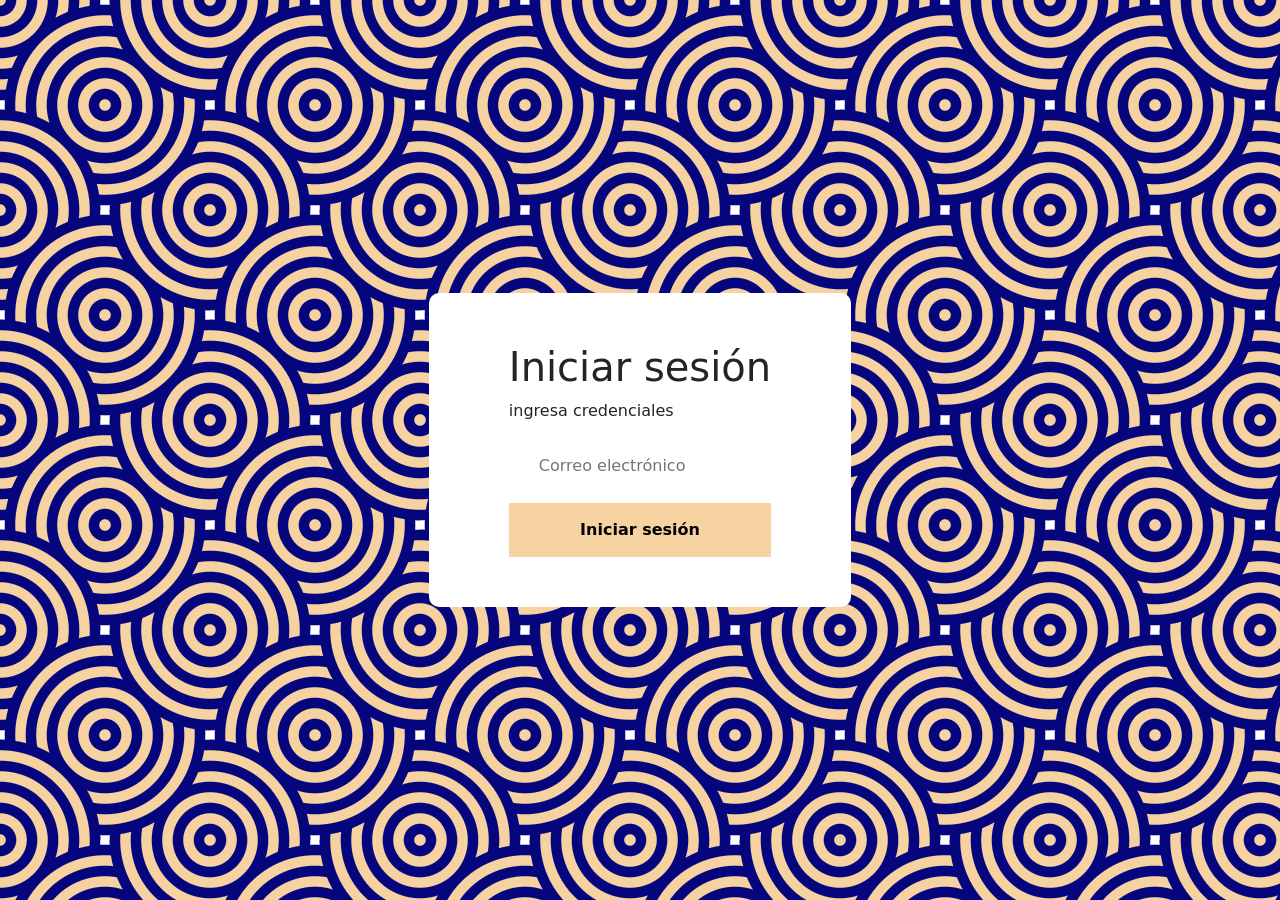
<file: index.html>
<!DOCTYPE html>
<html lang="es">
<head>
    <meta charset="UTF-8">
    <meta name="viewport" content="width=device-width, initial-scale=1.0">
    <link rel="stylesheet" href="../public/login.css">
    <script src="../public/login.js" defer ></script>
    <link href="https://cdn.jsdelivr.net/npm/bootstrap@5.3.3/dist/css/bootstrap.min.css" rel="stylesheet" integrity="sha384-QWTKZyjpPEjISv5WaRU9OFeRpok6YctnYmDr5pNlyT2bRjXh0JMhjY6hW+ALEwIH" crossorigin="anonymous">
    <title>Document</title>
</head>
<body>
   <main>
    <div class="form-container">
        <h1>Iniciar sesión</h1>
        <p>ingresa credenciales</p>
        <form id="login-form" action="">
            <label class="sr-only" for="user">Correo</label>
            <input type="email" required name="user" id="user" placeholder="Correo electrónico">
            
            <button type="submit">Iniciar sesión</button>
        </form>
        <p class="error escondido">Error al iniciar sesión</p>
    </div>
   </main>
</body>

</html>
</file>
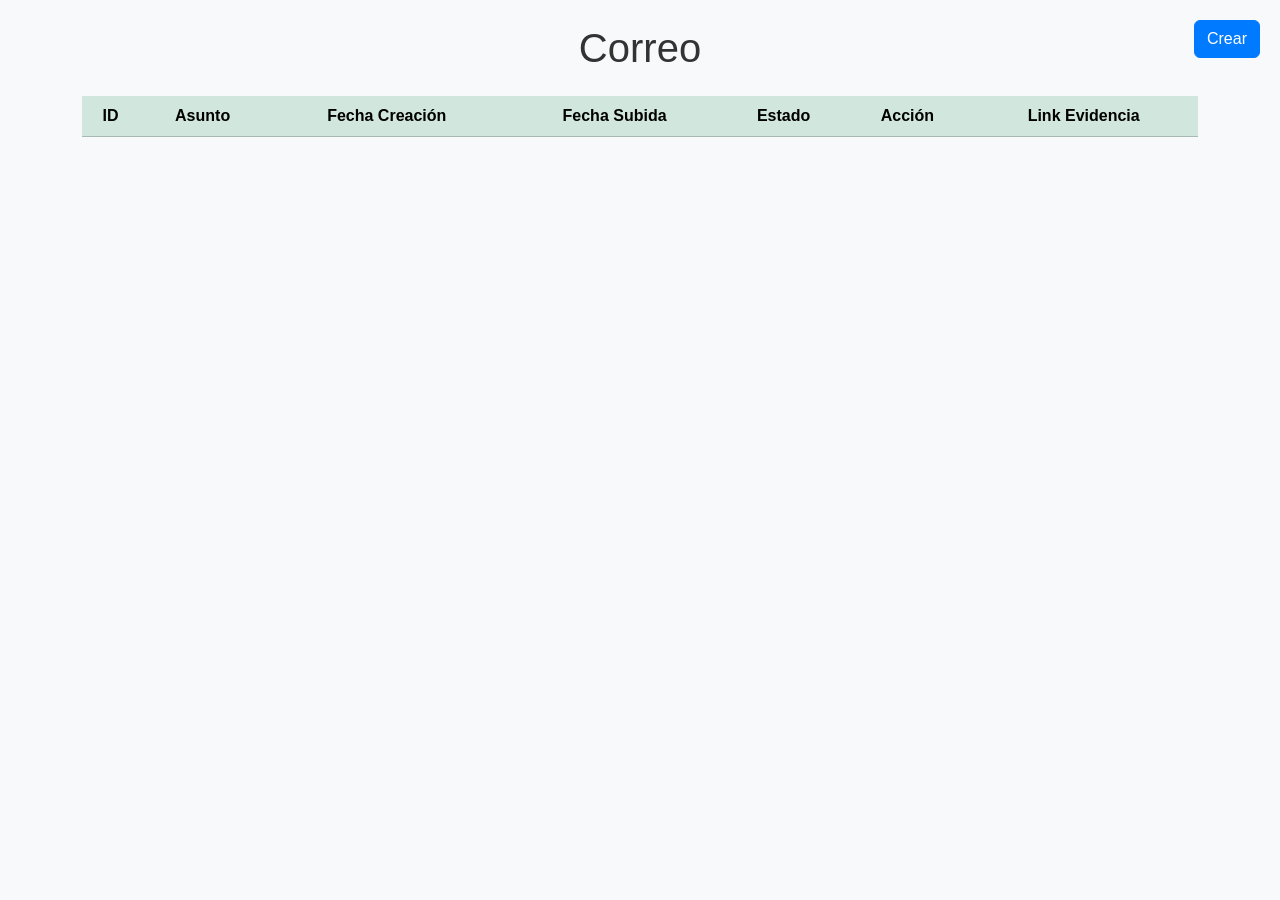
<file: pages/tablas.html>
<!DOCTYPE html>
<html lang="en">
<head>
    <meta charset="UTF-8">
    <meta name="viewport" content="width=device-width, initial-scale=1.0">
    <script src="https://cdn.jsdelivr.net/npm/bootstrap@5.3.3/dist/js/bootstrap.bundle.min.js" integrity="sha384-YvpcrYf0tY3lHB60NNkmXc5s9fDVZLESaAA55NDzOxhy9GkcIdslK1eN7N6jIeHz" crossorigin="anonymous" defer></script>
    <link href="https://cdn.jsdelivr.net/npm/bootstrap@5.3.3/dist/css/bootstrap.min.css" rel="stylesheet" integrity="sha384-QWTKZyjpPEjISv5WaRU9OFeRpok6YctnYmDr5pNlyT2bRjXh0JMhjY6hW+ALEwIH" crossorigin="anonymous">
    <script src="/public/tablas.js" defer></script>
    <link rel="stylesheet" href="/public/tablas.css">
    <title>Document</title>
</head>
<body>

    <div class="container my-4">
        <h1 id="correo" class="text-center mb-4">Correo</h1>
        <button style="position: fixed; top: 20px; right: 20px;" type="button" class="btn btn-primary" data-bs-toggle="modal" data-bs-target="#staticBackdrop">Crear</button>
        <div class="table-responsive">
            <table class="table table-success table-striped">
                <thead>
                    <tr>
                        <th scope="col">ID</th>
                        <th scope="col">Asunto</th>
                        <th scope="col">Fecha Creación</th>
                        <th scope="col">Fecha Subida</th>
                        <th scope="col">Estado</th>
                        <th scope="col">Acción</th>
                        <th scope="col">Link Evidencia</th>
                    </tr>
                </thead>
                <tbody id="tablaInfo">
                    <!-- Aquí se agregarán las filas dinámicamente -->
                </tbody>
            </table>
        </div>
    </div>

    <!-- Modal -->
    <div class="modal fade" id="staticBackdrop" data-bs-backdrop="static" data-bs-keyboard="false" tabindex="-1" aria-labelledby="staticBackdropLabel" aria-hidden="true">
        <div class="modal-dialog">
            <div class="modal-content">
                <div class="modal-header">
                    <h1 class="modal-title fs-5" id="staticBackdropLabel">Crear nueva tarea</h1>
                    <button type="button" class="btn-close" data-bs-dismiss="modal" aria-label="Close"></button>
                </div>
                <div class="modal-body">
                    <form id="tarea-form">
                        <div class="mb-3">
                            <label for="asunto" class="form-label">Asunto</label>
                            <textarea required name="asunto" id="asunto" class="form-control" rows="3" style="resize: none;"></textarea>
                        </div>
                </div>
                <div class="modal-footer">
                    <button type="submit" class="btn btn-primary" onclick="addRow()">Crear</button>
                </div>
                </form>
            </div>
        </div>
    </div>

</body>
</html>
</file>
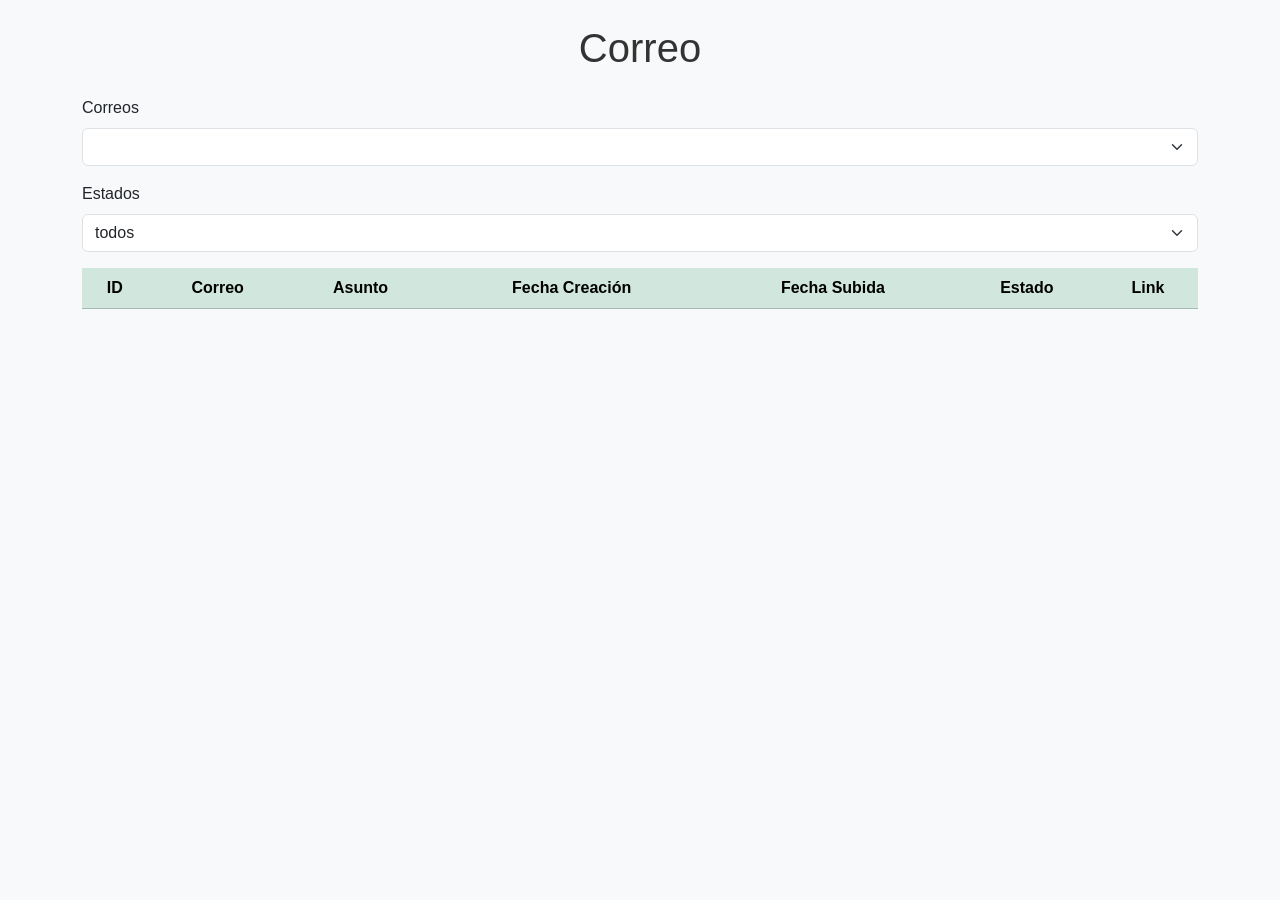
<file: pages/tablasAdmin.html>
<!DOCTYPE html>
<html lang="en">
<head>
    <meta charset="UTF-8">
    <meta name="viewport" content="width=device-width, initial-scale=1.0">
    <script src="https://cdn.jsdelivr.net/npm/bootstrap@5.3.3/dist/js/bootstrap.bundle.min.js" integrity="sha384-YvpcrYf0tY3lHB60NNkmXc5s9fDVZLESaAA55NDzOxhy9GkcIdslK1eN7N6jIeHz" crossorigin="anonymous" defer></script>
    <link href="https://cdn.jsdelivr.net/npm/bootstrap@5.3.3/dist/css/bootstrap.min.css" rel="stylesheet" integrity="sha384-QWTKZyjpPEjISv5WaRU9OFeRpok6YctnYmDr5pNlyT2bRjXh0JMhjY6hW+ALEwIH" crossorigin="anonymous">
    <script src="/public/tablasAdmin.js" defer></script>
    <link rel="stylesheet" href="/public/tablas.css">
    <title>Admin</title>
</head>
<body>

    <div class="container my-4">
        <h1 id="correo" class="text-center mb-4">Correo</h1>
        <div class="mb-3">
            <label for="correos" class="form-label">Correos</label>
            <select name="correos" id="correos" class="form-select" onchange=" valorFiltro()">
               
            </select>
        </div>
        <div class="mb-3">
            <label for="estado" class="form-label">Estados</label>
            <select name="estados" id="estado" class="form-select" onchange="valorFiltro()">
                <option value="todos">todos</option>
                <option value="pendiente">pendiente</option>
                <option value="con evidencia">con evidencia</option>
            </select>
        </div>
        <div class="table-responsive">
            <table class="table table-success table-striped" style="width: 100%; margin: 0 auto;">
                <thead>
                    <tr>
                        <th scope="col">ID</th>
                        <th scope="col">Correo</th>
                        <th scope="col">Asunto</th>
                        <th scope="col">Fecha Creación</th>
                        <th scope="col">Fecha Subida</th>
                        <th scope="col">Estado</th>
                        <th scope="col">Link</th>
                    </tr>
                </thead>
                <tbody id="tablaInfo">
                    <!-- Aquí se agregarán las filas dinámicamente -->
                </tbody>
            </table>
        </div>
    </div>

</body>
<script>
       async function valorFiltro () {
            const correosSelect = document.getElementById('correos');
            const estadoSelect = document.getElementById('estado');
            const correoValue = correosSelect.value;
            const estadoValue = estadoSelect.value;
            console.log(`Correo seleccionado: ${correoValue}`);
            console.log(`Estado seleccionado: ${estadoValue}`);

        let estado = (estadoValue == "todos") ? undefined : estadoValue
            
            const resMongo = await fetch("https://sd-back.onrender.com/api/tablasTodo" ,
            {
            method: "POST",
            headers: {
                "Content-Type": "application/json"
            },
            body: JSON.stringify({
                correo: correoValue,
                estado: estado
            })
        })
        const tbody = document.getElementById('tablaInfo');
        tbody.innerHTML = '';
        const resMongoJson = await resMongo.json()
        // console.log(window.navigator.onLine)




    resMongoJson.forEach((item, index) => {
        const tr = document.createElement("tr");
        const th = document.createElement("th");
        const td1 = document.createElement("td");
        const td2 = document.createElement("td");
        const td3 = document.createElement("td");
        const td4 = document.createElement("td");
        const td5 = document.createElement("td");
        const td6 = document.createElement("td");
        const btn = document.createElement("input");
        const aTd6 = document.createElement("a")

        console.log(item._id);
        th.innerText = "SD_"+ (index + 1);

        td1.innerText = item.asunto;
        td2.innerText = item.fechaini;
        td3.innerText = item.fechaEvi;
        td4.innerText = item.estado;
        td5.innerText = item.correo

        if (item.urlDrive != "") {
            aTd6.innerText = "Link"

            aTd6.href = item.urlDrive
            aTd6.target = "_blank"
        }else{
            aTd6.innerText = "N/A"
        }

        tr.appendChild(th);
        tr.appendChild(td5);
        tr.appendChild(td1);
        tr.appendChild(td2);
        tr.appendChild(td3);
        tr.appendChild(td4);
        tr.appendChild(td6);
        td6.appendChild(aTd6)
        btn.setAttribute("accept", ".pdf")

        tbody.appendChild(tr);

       
    });
            // Aquí puedes llamar a otras funciones o ejecutar cualquier código adicional que necesites
        }
</script>
</html>
</file>
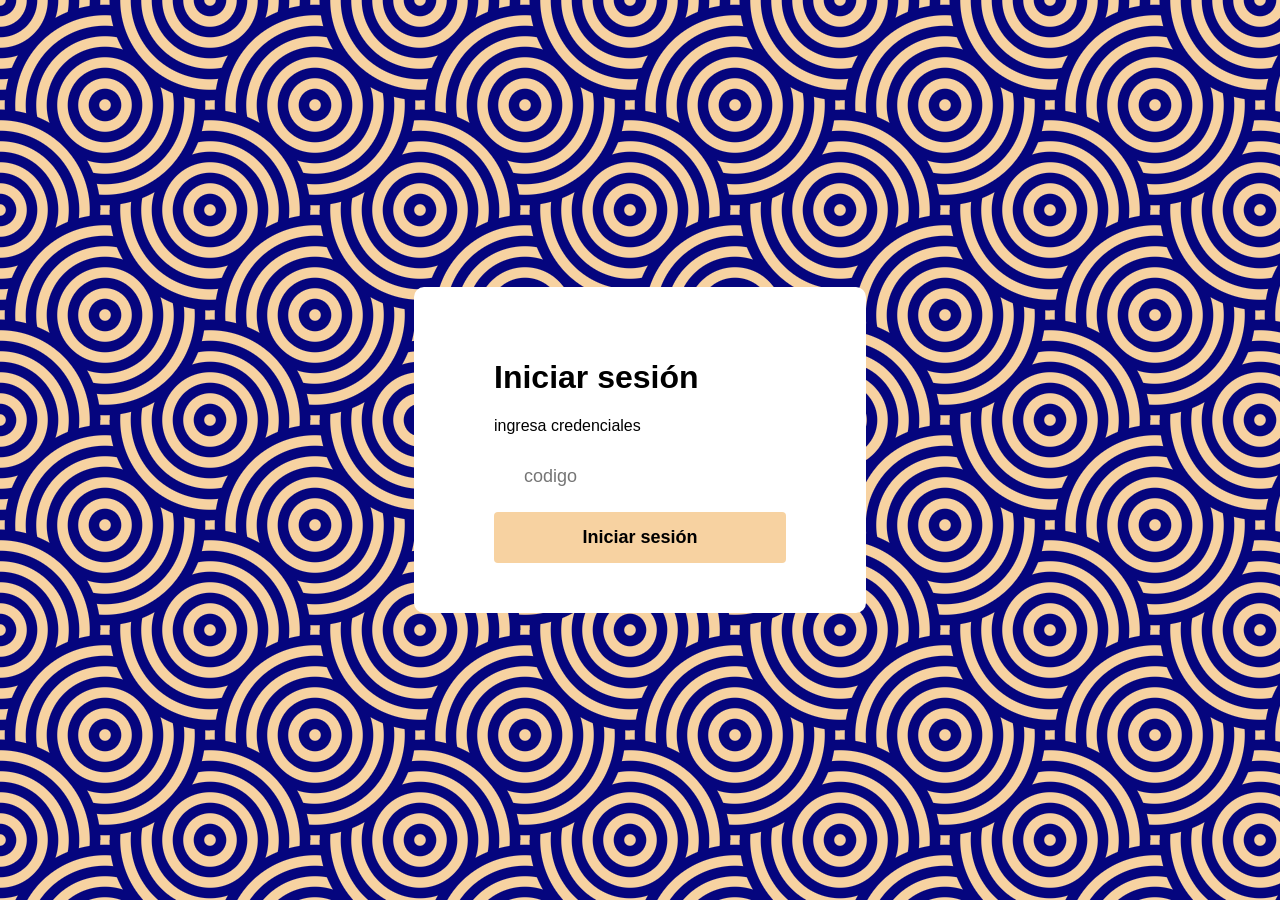
<file: pages/verificacion.html>
<!DOCTYPE html>
<html lang="en">
<head>
    <meta charset="UTF-8">
    <meta name="viewport" content="width=device-width, initial-scale=1.0">
    <script src="/public/verification.js" defer ></script>
    <link rel="stylesheet" href="/public/ver.css">
    <title>Document</title>
</head>
<body>
    <main>
        <div class="ver-container">
            <h1>Iniciar sesión</h1>
            <p>ingresa credenciales</p>
            <form id="ver-form" action="">
                <label class="sr-only" for="code">Correo</label>
                <input type="number"  name="code" id="code" placeholder="codigo">
                <button type="submit">Iniciar sesión</button>
            </form>
            <p class="error escondido">codigo incorrecto</p>
        </div>
       </main>
</body>

</html>
</file>
<file: public/login.css>
body {
    /* background */
        --s: 210px; 
        --c1: #f7d2a1;
        --c2: #05057e;
        
        --_g: 
           var(--c1) 0%  5% ,var(--c2) 6%  15%,var(--c1) 16% 25%,var(--c2) 26% 35%,var(--c1) 36% 45%,
           var(--c2) 46% 55%,var(--c1) 56% 65%,var(--c2) 66% 75%,var(--c1) 76% 85%,var(--c2) 86% 95%,
           #0000 96%;
        background:
          radial-gradient(50% 50% at 100% 0,var(--_g)),
          radial-gradient(50% 50% at 0 100%,var(--_g)),
          radial-gradient(50% 50%,var(--_g)),
          radial-gradient(50% 50%,var(--_g)) calc(var(--s)/2) calc(var(--s)/2)
          var(--c1);
        background-size: var(--s) var(--s);
    
    


    margin: 0;
    font-family: 'Segoe UI', Tahoma, Geneva, Verdana, sans-serif;
    display: flex;
    justify-content: center;
    align-items: center;
    min-height: 100svh;

}

.form-container {
    background: white;
    border-radius: 10px;
    padding: 50px 80px;
}

form {
    display: flex;
    flex-direction: column;
    gap: 10px;
}

form+p, form p {
    text-align: center;
}

.sr-only {
    position: absolute;
    left: -1000000px;
    top: auto;
    width: 1px;
    height: 1px;
    overflow: hidden;
}

input,
button {
    border-radius: 4px;
    border: unset;
    padding: 15px 30px;
    font-size: large;
}
button{
    background-color:#f7d2a1 ;
   
    font-weight: bold;
    cursor: pointer;
}
.error{
 color: rgb(255, 81, 81);
}
.escondido{
    display: none;
}
</file>
<file: public/tablas.css>
.file-input-wrapper, .nohover  {
    position: relative;
    overflow: hidden;
    display: inline-block;
}

.file-input-wrapper input[type="file"] , .nohover input[type="file"]{
    font-size: 100px;
    position: absolute;
    left: 0;
    top: 0;
    opacity: 0;
}

.file-input-label, .nohover  {
    border: 1px solid #ccc;
    display: inline-block;
    padding: 8px 12px;
    cursor: pointer;
    background-color: #f8f9fa;
    border-radius: 4px;
    font-family: Arial, sans-serif;
    font-size: 14px;
    color: #333;
    transition: background-color 0.3s ease;
}

.file-input-label:hover {
    background-color: #e2e6ea;
}

.nohover:hover{
    cursor: not-allowed;
}

.nohover{
    background-color: rgba(128, 128, 128,0.3)
}

body {
    background-color: azure;
    font-family: Arial, sans-serif;
}

h1 {
    text-align: center;
    margin-top: 20px;
    color: #333;
}

th{
    text-align: center;
}

.btn-create {
    position: absolute;
    right: 10px;
    top: 10px;
}

.table-container {
    width: 80%;
    margin: 40px auto;
}

.modal-body label {
    display: block;
    margin-bottom: 10px;
    font-weight: bold;
}

.modal-body textarea {
    resize: none;
    width: 100%;
    min-height: 50px;
    padding: 10px;
    border: 1px solid #ccc;
    border-radius: 4px;
}

/* Estilos generales */
body {
    background-color: #f8f9fa;
}

/* Estilos de la tabla */
.table-success {
    background-color: #d4edda;
}

.table-striped tbody tr:nth-of-type(odd) {
    background-color: rgba(0, 0, 0, .05);
}

/* Estilos del modal */
.modal-content {
    background-color: #f8f9fa;
    border-color: #d4edda;
}

.modal-header, .modal-footer, .modal-body {
    background-color: #d4edda;
}

.btn-primary {
    background-color: #007bff;
    border-color: #007bff;
}

/* Responsividad */
.table-responsive {
    overflow-x: auto;
}

@media (max-width: 768px) {
    .table-responsive {
        border: 0;
    }
}
</file>
<file: public/ver.css>
body {
    /* background */
        --s: 210px; 
        --c1: #f7d2a1;
        --c2: #05057e;
        
        --_g: 
           var(--c1) 0%  5% ,var(--c2) 6%  15%,var(--c1) 16% 25%,var(--c2) 26% 35%,var(--c1) 36% 45%,
           var(--c2) 46% 55%,var(--c1) 56% 65%,var(--c2) 66% 75%,var(--c1) 76% 85%,var(--c2) 86% 95%,
           #0000 96%;
        background:
          radial-gradient(50% 50% at 100% 0,var(--_g)),
          radial-gradient(50% 50% at 0 100%,var(--_g)),
          radial-gradient(50% 50%,var(--_g)),
          radial-gradient(50% 50%,var(--_g)) calc(var(--s)/2) calc(var(--s)/2)
          var(--c1);
        background-size: var(--s) var(--s);
    
    


    margin: 0;
    font-family: 'Segoe UI', Tahoma, Geneva, Verdana, sans-serif;
    display: flex;
    justify-content: center;
    align-items: center;
    min-height: 100svh;

}

.ver-container {
    background: white;
    border-radius: 10px;
    padding: 50px 80px;
}

form {
    display: flex;
    flex-direction: column;
    gap: 10px;
}

form+p, form p {
    text-align: center;
}

.sr-only {
    position: absolute;
    left: -1000000px;
    top: auto;
    width: 1px;
    height: 1px;
    overflow: hidden;
}

input,
button {
    border-radius: 4px;
    border: unset;
    padding: 15px 30px;
    font-size: large;
}
button{
    background-color:#f7d2a1 ;
   
    font-weight: bold;
    cursor: pointer;
}
.error{
 color: rgb(255, 81, 81);
}
.escondido{
    display: none;
}
</file>
